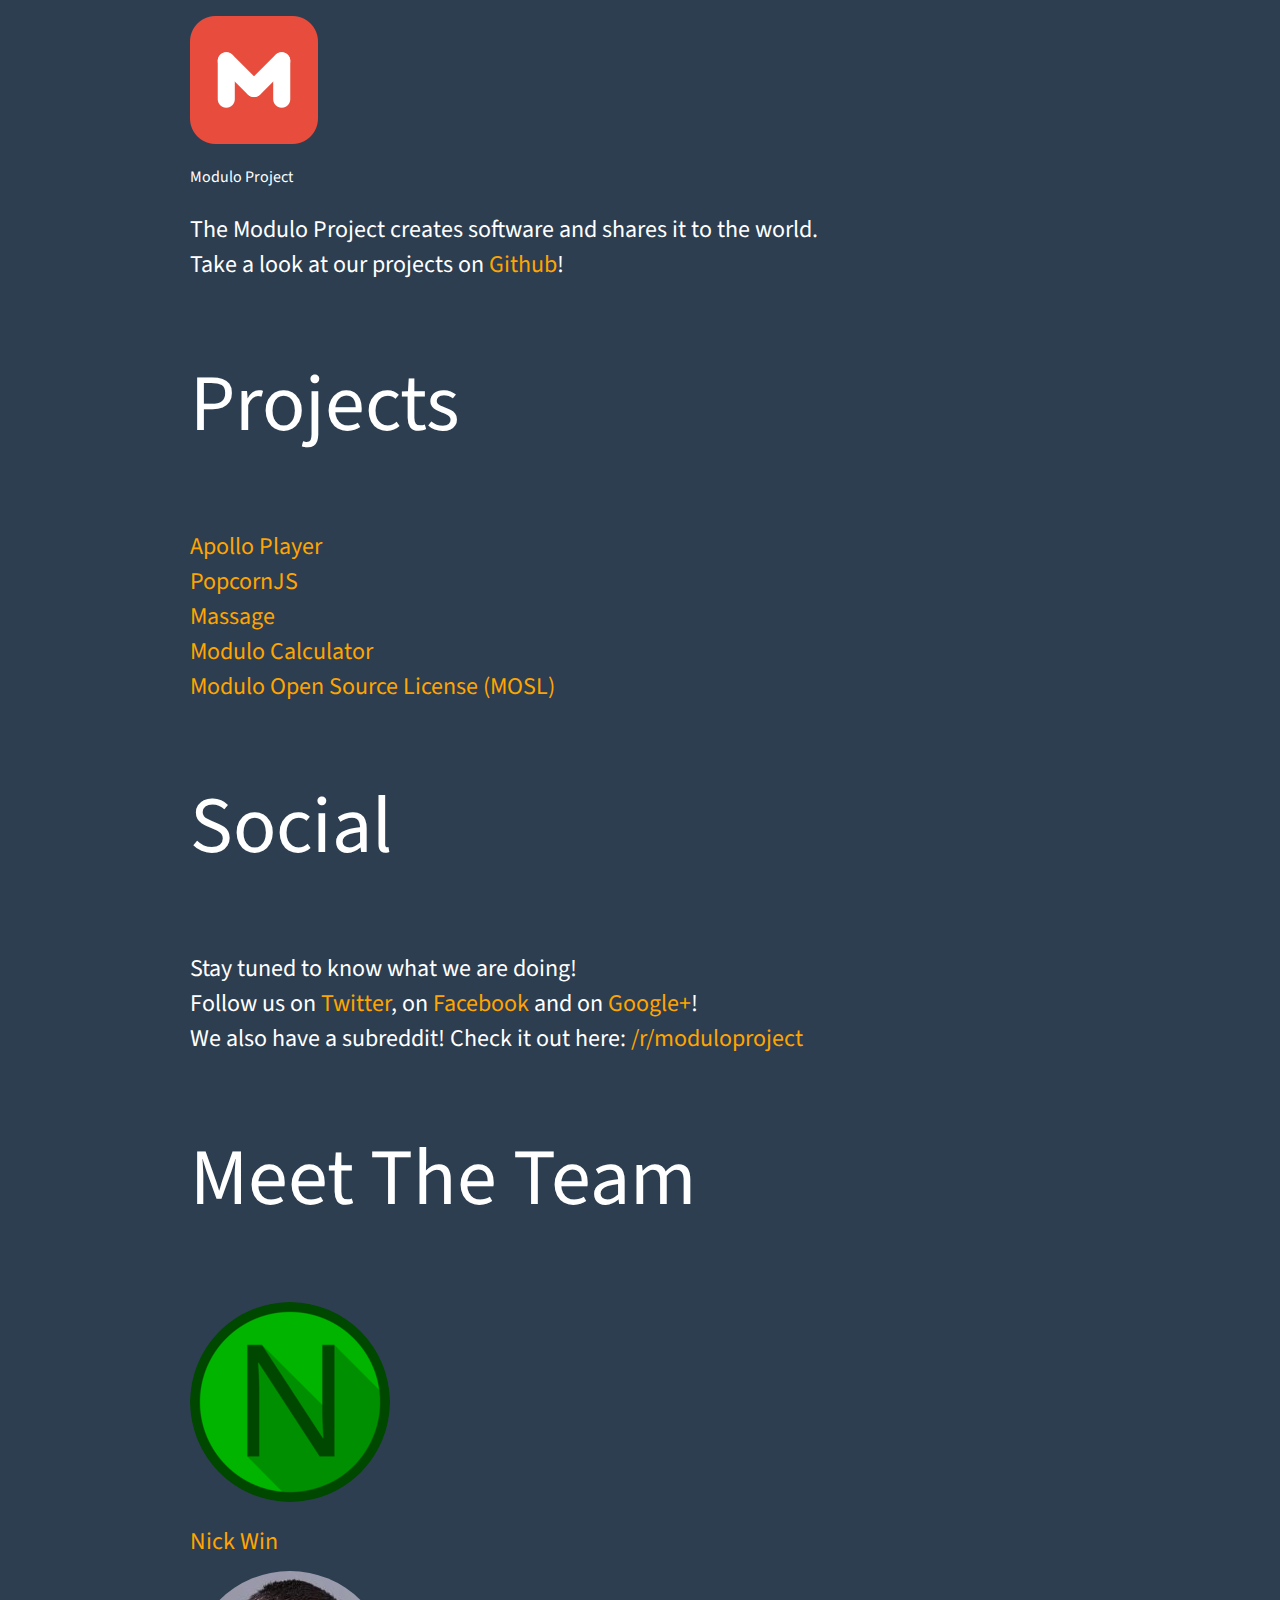
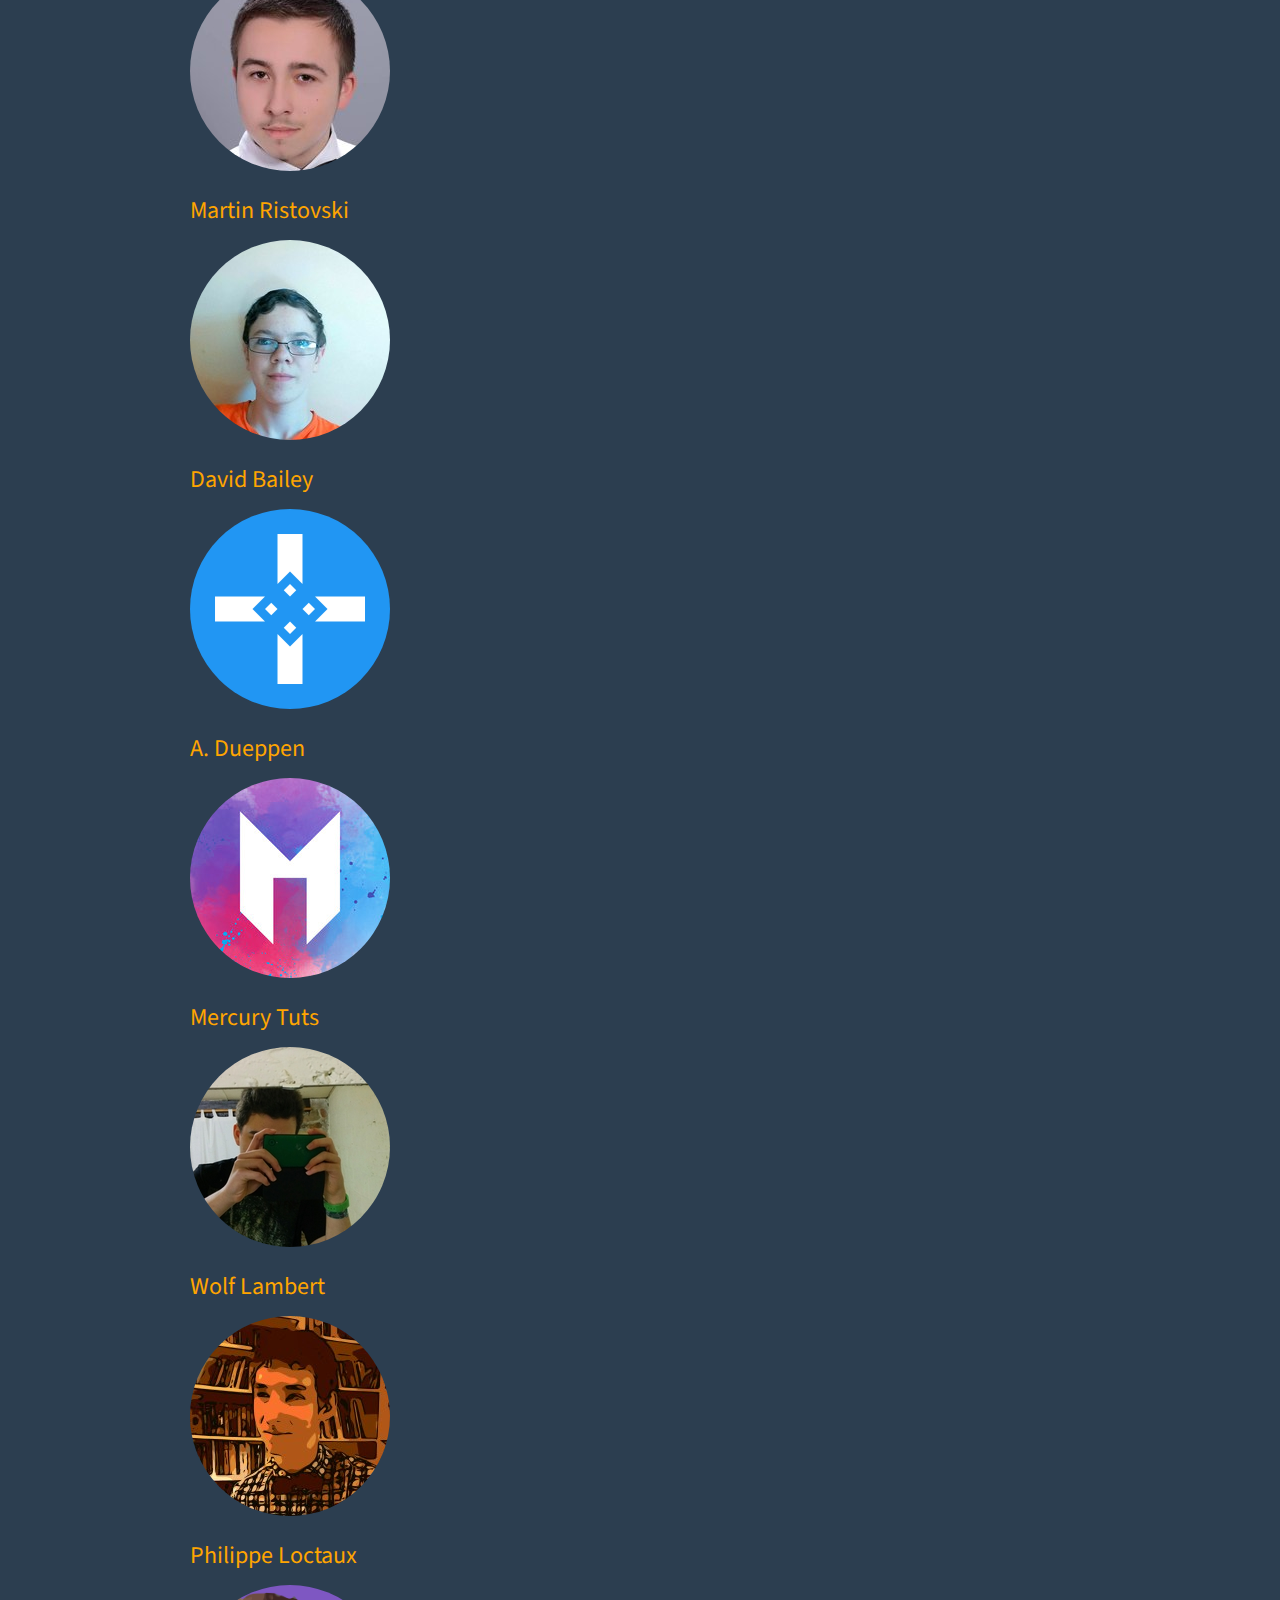
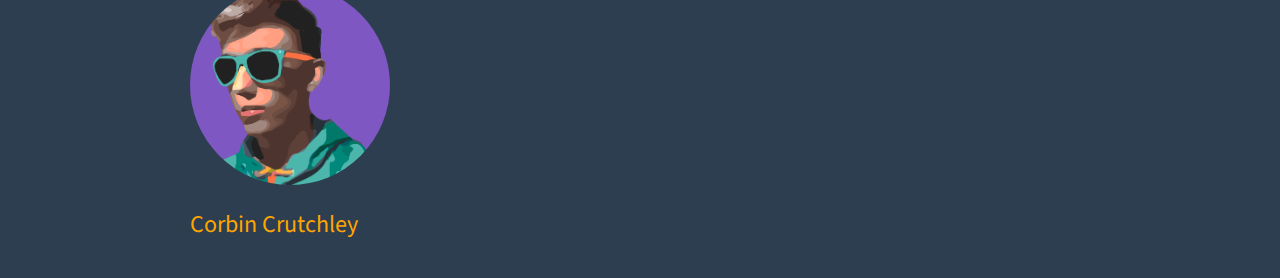
<file: index.html>
<!DOCTYPE html>
<html lang="en">
    <head>
        <meta charset="utf-8">
        <meta name=viewport content="width=device-width, initial-scale=1">
        <title>Modulo</title>

        <link href="resources/css/style.css" rel="stylesheet" type="text/css">
        <script src="resources/js/secure.js" type="application/javascript"></script>
        <script src="resources/js/webpjs/webpjs-0.0.2.min.js"></script>

        <!-- Favicons -->
        <link rel="apple-touch-icon" sizes="57x57" href="resources/favicon/apple-touch-icon-57x57.png">
        <link rel="apple-touch-icon" sizes="60x60" href="resources/favicon/apple-touch-icon-60x60.png">
        <link rel="apple-touch-icon" sizes="72x72" href="resources/favicon/apple-touch-icon-72x72.png">
        <link rel="apple-touch-icon" sizes="76x76" href="resources/favicon/apple-touch-icon-76x76.png">
        <link rel="apple-touch-icon" sizes="114x114" href="resources/favicon/apple-touch-icon-114x114.png">
        <link rel="apple-touch-icon" sizes="120x120" href="resources/favicon/apple-touch-icon-120x120.png">
        <link rel="apple-touch-icon" sizes="144x144" href="resources/favicon/apple-touch-icon-144x144.png">
        <link rel="apple-touch-icon" sizes="152x152" href="resources/favicon/apple-touch-icon-152x152.png">
        <link rel="apple-touch-icon" sizes="180x180" href="resources/favicon/apple-touch-icon-180x180.png">
        <link rel="icon" type="image/png" href="resources/favicon/favicon-32x32.png" sizes="32x32">
        <link rel="icon" type="image/png" href="resources/favicon/favicon-194x194.png" sizes="194x194">
        <link rel="icon" type="image/png" href="resources/favicon/favicon-96x96.png" sizes="96x96">
        <link rel="icon" type="image/png" href="resources/favicon/android-chrome-192x192.png" sizes="192x192">
        <link rel="icon" type="image/png" href="resources/favicon/favicon-16x16.png" sizes="16x16">
        <link rel="manifest" href="resources/favicon/manifest.json">
        <link rel="shortcut icon" href="resources/favicon/favicon.ico">
        <meta name="apple-mobile-web-app-title" content="Modulo">
        <meta name="application-name" content="Modulo">
        <meta name="msapplication-TileColor" content="#e74c3c">
        <meta name="msapplication-TileImage" content="resources/favicon/mstile-144x144.png">
        <meta name="msapplication-config" content="resources/favicon/browserconfig.xml">
        <meta name="theme-color" content="#e74c3c">
    </head>

    <body>
        <p class="head">
            <img class="logo" src="resources/pics/modulo.png">
            <p class="head-text">Modulo Project</p>
        </p>

        <p class="paragraph">
            The Modulo Project creates software and shares it to the world.<br>
            Take a look at our projects on <a href="https://github.com/moduloproject">Github</a>!
        </p>

        <h2 class="title">Projects</h2>
        <p class="paragraph">
            <a href="https://moduloproject.github.io/apollo.js/">Apollo Player</a><br>
            <a href="https://moduloproject.github.io/popcornjs/">PopcornJS</a><br>
            <a href="https://moduloproject.github.io/massage-app/">Massage</a><br>
            <a href="https://moduloproject.github.io/modulo-calculator/">Modulo Calculator</a><br>
            <a href="https://github.com/moduloproject/MOSL">Modulo Open Source License (MOSL)</a><br>
        </p>

        <h2 class="title">Social</h2>
        <p class="paragraph">
            Stay tuned to know what we are doing!<br>
            Follow us on <a href="https://twitter.com/projectmodulo">Twitter</a>, on
            <a href="https://www.facebook.com/ModuloProject">Facebook</a> and on
            <a href="https://plus.google.com/105866614728592255074" rel="publisher">Google+</a>!
            <br>We also have a subreddit! Check it out here: <a href="https://reddit.com/r/moduloproject">/r/moduloproject</a>
        </p>

        <h2 class="title">Meet The Team</h2>
        <p class="paragraph">
            <a class="team-links" href="https://plus.google.com/112244383453415431785">
                <img class="circular" src="resources/pics/NWin.png">
                <span class="name">Nick Win</span>
            </a>

            <a class="team-links" href="https://plus.google.com/+MartinRistovski">
                <img class="circular" src="resources/pics/MRistovski.jpg">
                <span class="name">Martin Ristovski</span>
            </a>

            <a class="team-links" href="https://robocoder-db.deviantart.com">
                <img class="circular" src="resources/pics/DBailey.jpg">
                <span class="name">David Bailey</span>
            </a>

            <a class="team-links" href="https://plus.google.com/+adueppen">
                <img class="circular" src="resources/pics/ADueppen.png">
                <span class="name">A. Dueppen</span>
            </a>

            <a class="team-links" href="https://youtube.com/Mercurytuts">
                <img class="circular" src="resources/pics/MTuts.jpg">
                <span class="name">Mercury Tuts</span>
            </a>

            <a class="team-links" href="http://www.wolflambert.tk">
                <img class="circular" src="resources/pics/WLambert.jpg">
                <span class="name">Wolf Lambert</span>
            </a>

            <a class="team-links" href="http://philippeloctaux.com">
                <img class="circular" src="resources/pics/PLoctaux.jpg">
                <span class="name">Philippe Loctaux</span>
            </a>

            <a class="team-links" href="https://plus.google.com/+CorbinCrutchley">
                <img class="circular" src="resources/pics/CCrutchley.png">
                <span class="name">Corbin Crutchley</span>
            </a>
        </p>
    </body>
</html>
</file>
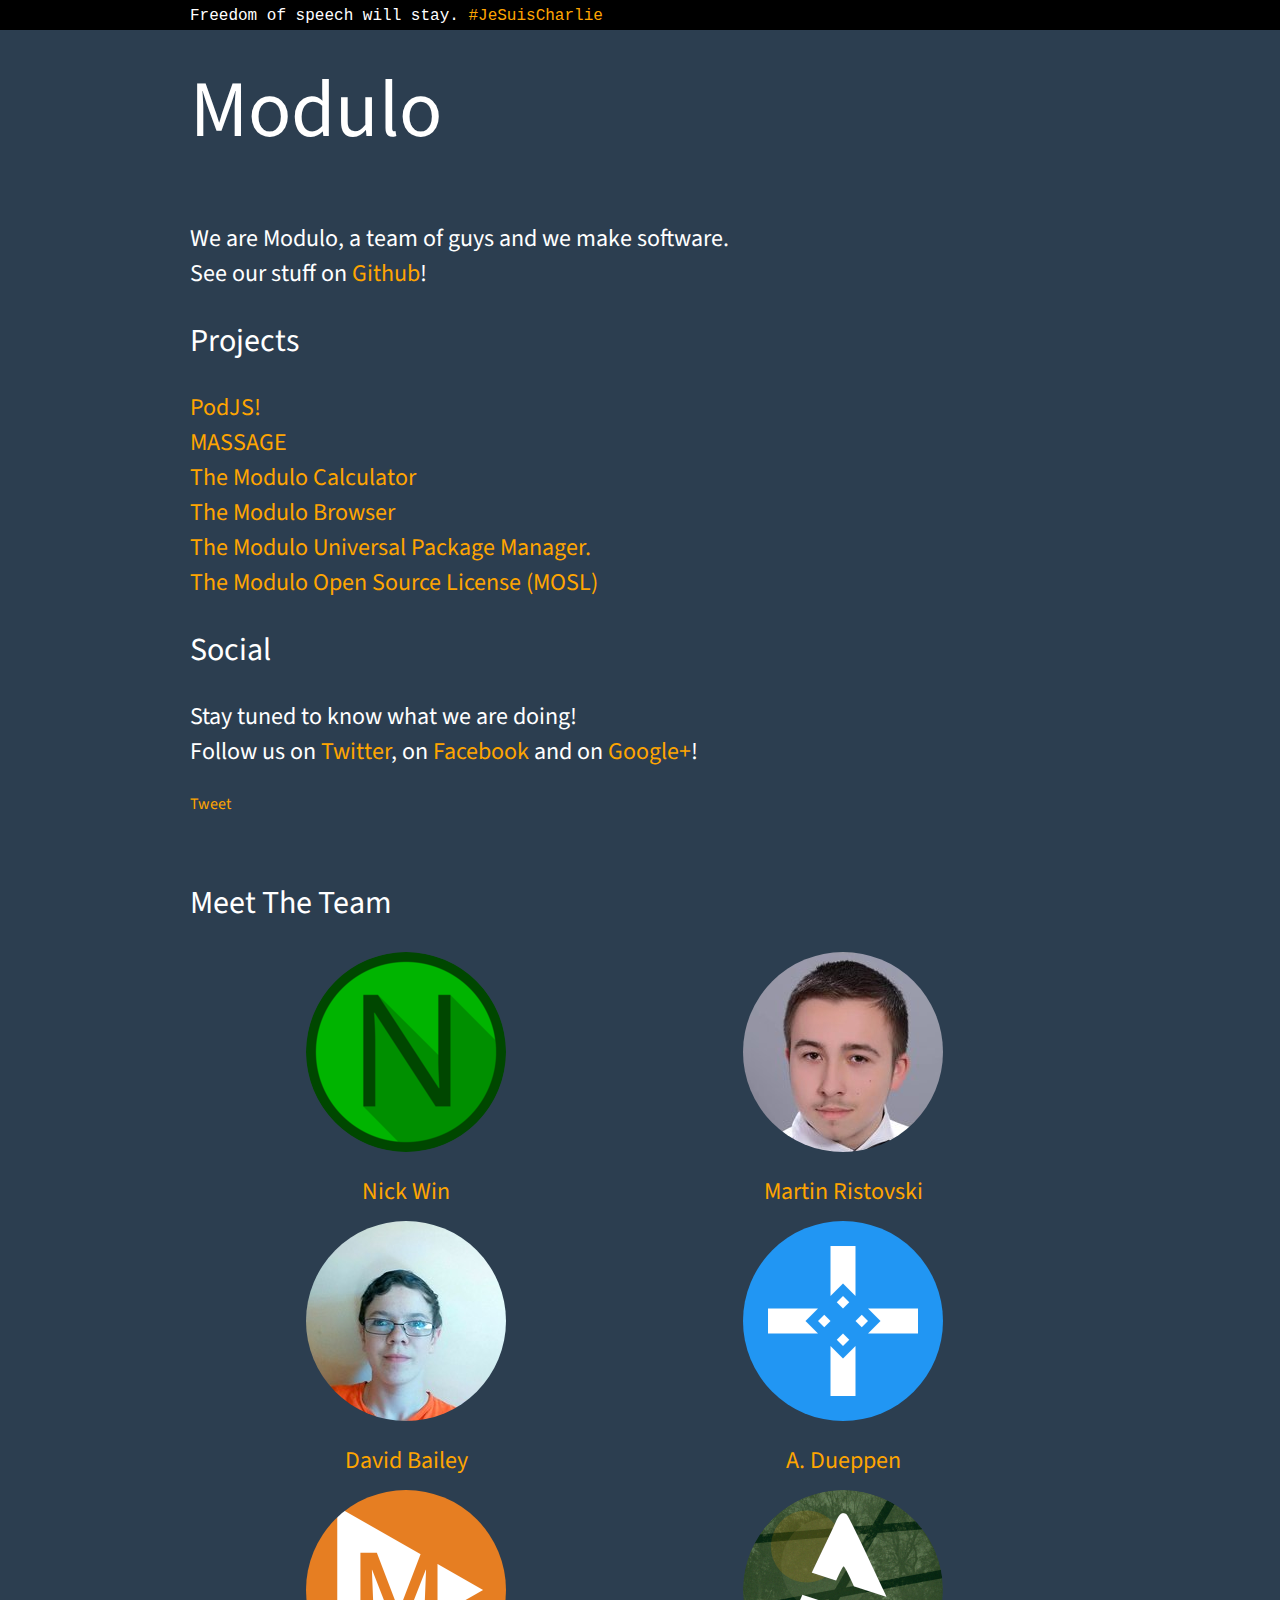
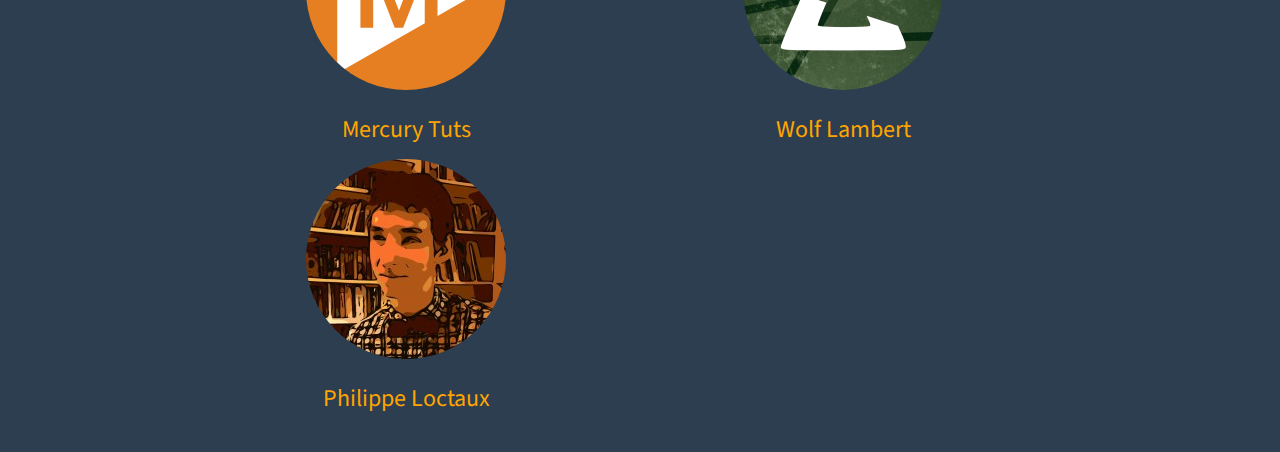
<file: indexold.html>
<!DOCTYPE html>
<html lang="en">
    <head>

        <meta charset="utf-8">
        <meta name=viewport content="width=device-width, initial-scale=1">
        <title>Modulo</title>

        <!-- Favicons -->
        <link rel="apple-touch-icon" sizes="57x57" href="resources/favicon/apple-touch-icon-57x57.png">
        <link rel="apple-touch-icon" sizes="114x114" href="resources/favicon/apple-touch-icon-114x114.png">
        <link rel="apple-touch-icon" sizes="72x72" href="resources/favicon/apple-touch-icon-72x72.png">
        <link rel="apple-touch-icon" sizes="144x144" href="resources/favicon/apple-touch-icon-144x144.png">
        <link rel="apple-touch-icon" sizes="60x60" href="resources/favicon/apple-touch-icon-60x60.png">
        <link rel="apple-touch-icon" sizes="120x120" href="resources/favicon/apple-touch-icon-120x120.png">
        <link rel="apple-touch-icon" sizes="76x76" href="resources/favicon/apple-touch-icon-76x76.png">
        <link rel="apple-touch-icon" sizes="152x152" href="resources/favicon/apple-touch-icon-152x152.png">
        <link rel="apple-touch-icon" sizes="180x180" href="resources/favicon/apple-touch-icon-180x180.png">
        <link rel="icon" type="image/png" href="resources/favicon/favicon-192x192.png" sizes="192x192">
        <link rel="icon" type="image/png" href="resources/favicon/favicon-160x160.png" sizes="160x160">
        <link rel="icon" type="image/png" href="resources/favicon/favicon-96x96.png" sizes="96x96">
        <link rel="icon" type="image/png" href="resources/favicon/favicon-16x16.png" sizes="16x16">
        <link rel="icon" type="image/png" href="resources/favicon/favicon-32x32.png" sizes="32x32">
        <meta name="msapplication-TileColor" content="#e74c3c">
        <meta name="msapplication-TileImage" content="resources/favicon/mstile-144x144.png">

        <link href="resources/css/style.css" rel="stylesheet" type="text/css">
        <script src="resources/js/script.js"></script>
        <script src="https://apis.google.com/js/platform.js" async defer></script>
        <script type="text/javascript" src="resources/js/webpjs/webpjs-0.0.2.min.js"></script>

    </head>

    <body>
            <div>

                <h1 class="title">Modulo</h1>

                <div id="banner">
                    <code>Freedom of speech will stay. <a href="CharlieHebdo.html" color="white">#JeSuisCharlie</a></code>
                </div>

                <p class="paragraph">
                    We are Modulo, a team of guys and we make software.
                    <br>See our stuff on <a href="https://github.com/moduloteam">Github</a>!
                </p>

                <h2 class="title2">Projects</h2>
                <p class="paragraph">
                    <a href="http://moduloteam.github.io/podjs/">PodJS!</a>
                    <br><a href="http://moduloteam.github.io/massage-app/">MASSAGE</a>
                    <br><a href="http://moduloteam.github.io/modulo-calculator/">The Modulo Calculator</a>
                    <br><a href="https://github.com/moduloteam/modulo-browser">The Modulo Browser</a>
                    <br><a href="https://github.com/moduloteam/modulo-pkg">The Modulo Universal Package Manager.</a>
                    <br><a href="https://github.com/moduloteam/MOSL">The Modulo Open Source License (MOSL)</a>
                </p>

                <h2 class="title2">Social</h2>
                <p class="paragraph">
                    Stay tuned to know what we are doing!
                    <br>Follow us on <a href="https://twitter.com/ModuloTeam">Twitter</a>, on
                    <a href="https://www.facebook.com/ModuloTeam">Facebook</a> and on
                    <a href="https://plus.google.com/105866614728592255074" rel="publisher">Google+</a>!

                    <p><div><a href="https://twitter.com/share" class="twitter-share-button" data-url="http://moduloteam.github.io" data-size="large" data-related="ModuloTeam">Tweet</a></div></p>
                    <p><div class="g-plusone" data-size="medium"></div></p>
                </p>

                <br>

                <h2 class="title2">Meet The Team</h2>
                <p class="paragraph">
                    <a class="linksTeam" href="">
                        <img class="circular" src="resources/pics/NWin.png">
                        <span class="name">Nick Win</span>
                    </a>

                    <a class="linksTeam" href="">
                        <img class="circular" src="resources/pics/MRistovski.jpg">
                        <span class="name">Martin Ristovski</span>
                    </a>

                    <a class="linksTeam" href="">
                        <img class="circular" src="resources/pics/DBailey.jpg">
                        <span class="name">David Bailey</span>
                    </a>

                    <a class="linksTeam" href="">
                        <img class="circular" src="resources/pics/ADueppen.png">
                        <span class="name">A. Dueppen</span>
                    </a>

                    <a class="linksTeam" href="">
                        <img class="circular" src="resources/pics/MTuts.png">
                        <span class="name">Mercury Tuts</span>
                    </a>

                    <a class="linksTeam" href="">
                        <img class="circular" src="resources/pics/WLambert.png">
                        <span class="name">Wolf Lambert</span>
                    </a>

                    <a class="linksTeam" href="https://twitter.com/PLoctaux">
                        <img class="circular" src="resources/pics/PLoctaux.jpg">
                        <span class="name">Philippe Loctaux</span>
                    </a>
                </p>
            </div>

            <footer></footer>
    </body>
</html>
</file>
<file: resources/css/style.css>
@import url("//fonts.googleapis.com/css?family=Source+Sans+Pro:400,600");
@import url("//fonts.googleapis.com/css?family=Roboto:400,100,300,400italic,700");

body {
    height: 100%;
    font-family: "Source Sans Pro", sans-serif;
    background: #2C3E50;
    color: #fff;
    max-width: 900px;
    margin: 0 auto;
    overflow: auto;
}
.title {
    font-size: 5em;
    font-weight: normal;
}
.title2 {
    font-size: 2em;
    font-weight: normal;
}
.paragraph {
    font-size: 1.5em;
    font-weight: normal;
}
a {
    color: orange;
    text-decoration: none;
}
a:hover {
    text-decoration: underline;
}
.circular {
    width: 200px;
    height: 200px;
    border-radius: 150px;
    -webkit-border-radius: 150px;
    -moz-border-radius: 150px;
    display: inline-block;
}
.linksTeam {
  display: inline-block;
  vertical-align: top;
  width: 15em;
  max-width: 100%;
  padding-right: 1.5em;
  padding-left: 1.5em;
  text-align: center;
}
.name {
  display: block;
  padding: .5em 0;
}
#banner {
    background: #000;
    position: fixed;
    top: 0;
    left: 0;
    right: 0;
    padding: 4px calc(50% - 450px);
    font-size: 16px;
}
</file>
